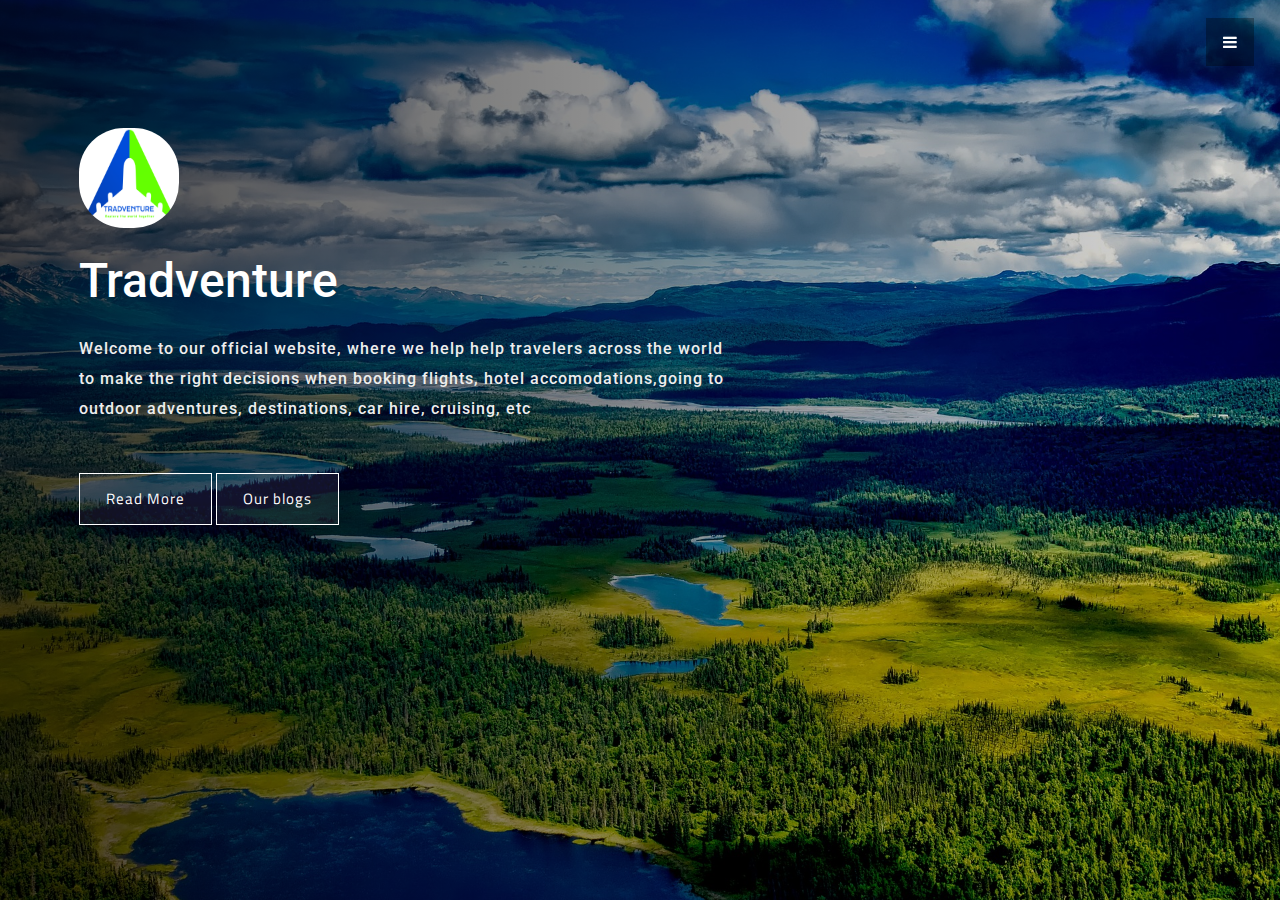
<file: index.html>
<!DOCTYPE html>
<html lang="zxx">

<head>
	<title>Welcome to Tradventure | A tourist information website site </title>
	<!-- Meta tag Keywords -->
	<meta name="viewport" content="width=device-width, initial-scale=1">
	<meta charset="UTF-8" />
	<meta name="keywords" content="Welcome to our official website, where we help travelers across the world to make the right decisions 
	in terms of flight booking, hotel accomodations, outdoor adventures, tourist destinations, car hire, cruising, etc" />
	<meta name="description" content="Welcome to our official website, where we help travelers across the world to make the right decisions 
	in terms of flight booking, hotel accomodations, outdoor adventures, tourist destinations, car hire, cruising, etc" />
	<script>
		addEventListener("load", function () {
			setTimeout(hideURLbar, 0);
		}, false);

		function hideURLbar() {
			window.scrollTo(0, 1);
		}
	</script>
	<!--// Meta tag Keywords -->

	<!-- Custom-Files -->
	<link rel="stylesheet" href="css/bootstrap.css">
	<!-- Bootstrap-Core-CSS -->
	<link rel="stylesheet" href="css/style.css" type="text/css" media="all" />
	<!-- Style-CSS -->
	<link href="css/font-awesome.min.css" rel="stylesheet">
	<!-- Font-Awesome-Icons-CSS -->
	<!-- //Custom-Files -->

	<!--title image-->
	<link rel="icon" href="./images/logo.png" type="image/gif">

	<!-- Web-Fonts -->
	<link rel="preconnect" href="https://fonts.gstatic.com">
<link href="https://fonts.googleapis.com/css2?family=Roboto:wght@500;700&family=Titillium+Web:wght@200;300;400;600;700&display=swap" rel="stylesheet">
	<!-- //Web-Fonts -->
</head>

<body>
	<!-- header -->
	<header>
		<!-- menu -->
		<ul id="menu">
			<li>
				<input id="check02" type="checkbox" name="menu" />
				<label for="check02"><span class="fa fa-bars" aria-hidden="true"></span></label>
				<ul class="submenu">
					<li><a href="index.html" class="active">Home</a></li>
					<li><a href="about.html">About Us</a></li>
					<li><a href="services.html">Services</a></li>
					<li><a href="blog.html">Blog</a></li>
					<li><a href="gallery.html">Gallery</a></li>
				</ul>
			</li>
		</ul>
		<!-- //menu -->
	</header>
	<!-- //header -->

	<!-- banner -->
	<div class="banner_w3lspvt he-codes">
		<div class="container-fluid">
			<div class="banner-text pl-lg-5 pl-sm-4 ml-lg-3">
				<div class="logo-2">
					<a href="index.html">
						<img style="width: 100px; height: 100px; border-radius: 45px;" 
						src="./images/logo.png" alt="tradventure travel, hotel booking website logo" >
					</a>
				</div>
				<h1 class="my-md-4 my-3">Tradventure</h1>
				<h2>
					Welcome to our official website, where we help help travelers across the world to make the right decisions when booking flights, 
					hotel accomodations,going to outdoor adventures, destinations, car hire, cruising, etc
				</h2>
				<a href="about.html" class="btn button-style mt-5">Read More</a>
				<a href="blog.html" class="btn button-style mt-5">Our blogs</a>
			</div>
		</div>
	</div>
	<!-- //banner -->


</body>

</html>
</file>
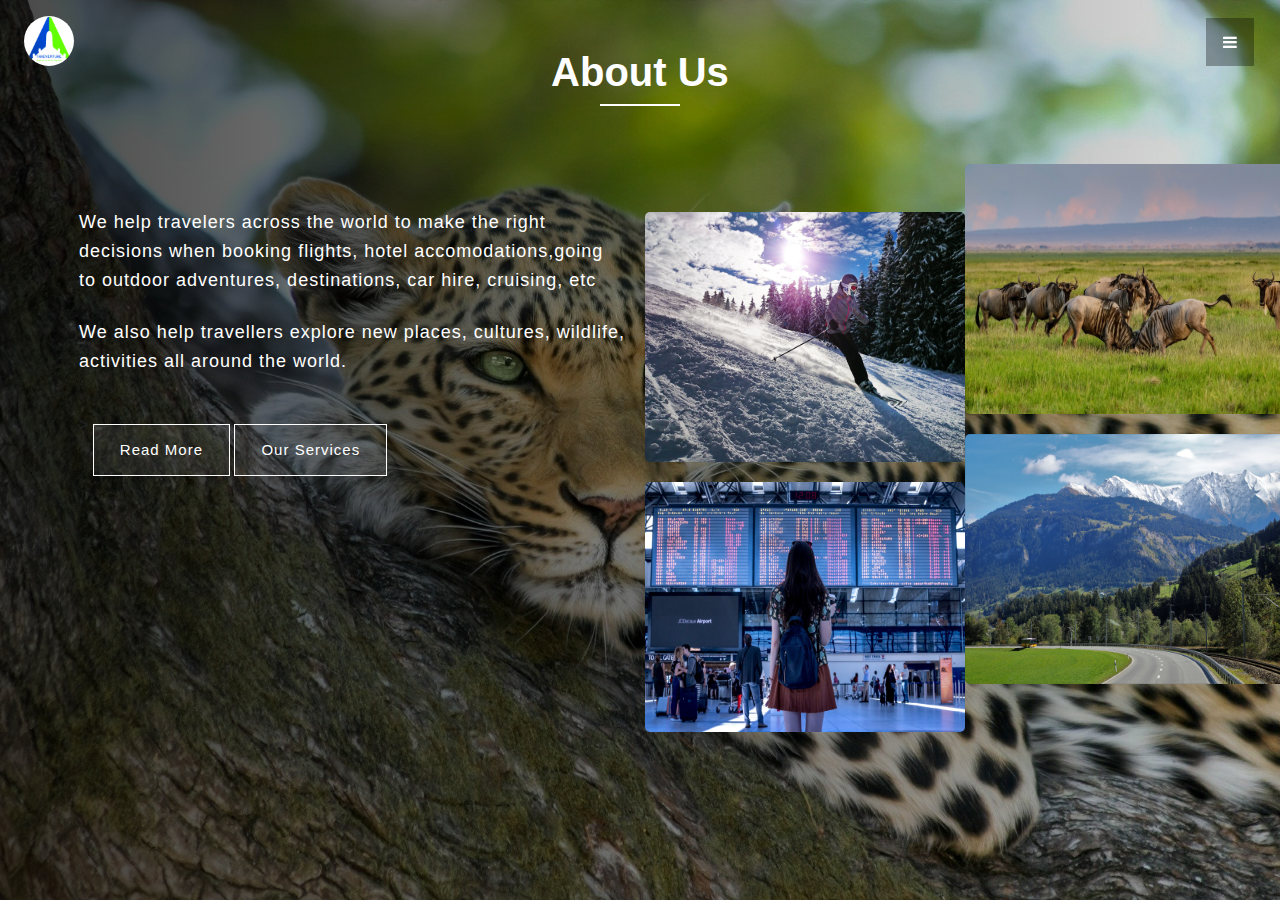
<file: about.html>
<!DOCTYPE html>
<html lang="zxx">

<head>
	<title> About us | Tradventure | A tourist information website site </title>
	<!-- Meta tag Keywords -->
	<meta name="viewport" content="width=device-width, initial-scale=1">
	<meta charset="UTF-8" />
	<meta name="keywords" content="Welcome to our official website, where we help travelers across the world to make the right decisions 
	in terms of flight booking, hotel accomodations, outdoor adventures, tourist destinations, car hire, cruising, etc" />
	<meta name="description" content="Welcome to our official website, where we help travelers across the world to make the right decisions 
	in terms of flight booking, hotel accomodations, outdoor adventures, tourist destinations, car hire, cruising, etc" />

	<script>
		addEventListener("load", function () {
			setTimeout(hideURLbar, 0);
		}, false);

		function hideURLbar() {
			window.scrollTo(0, 1);
		}
	</script>
	<!--// Meta tag Keywords -->

	<!-- Custom-Files -->
	<link rel="stylesheet" href="css/bootstrap.css">
	<!-- Bootstrap-Core-CSS -->
	<link rel="stylesheet" href="css/style.css" type="text/css" media="all" />
	<!-- Style-CSS -->
	<link href="css/font-awesome.min.css" rel="stylesheet">
	<!-- Font-Awesome-Icons-CSS -->
	<!-- //Custom-Files -->

	<link rel="icon" href="./images/logo.png" type="image/gif">

	<!-- Web-Fonts -->
	<link href="//fonts.googleapis.com/css?family=Source+Code+Pro:200,300,400,500,600,700,900&amp;subset=latin-ext" rel="stylesheet">
	<!-- //Web-Fonts -->
</head>

<body>
	<!-- header -->
	<header>
		<div class="logo ml-sm-4 ml-2 mt-3">
			<a href="index.html" >
				<img style="width: 50px; height: 50px; border-radius: 30px;" src="./images/logo.png" alt="tradventure travel, hotel booking website logo"/>
			</span></a>
		</div>
		<!-- menu -->
		<ul id="menu">
			<li>
				<input id="check02" type="checkbox" name="menu" />
				<label for="check02"><span class="fa fa-bars" aria-hidden="true"></span></label>
				<ul class="submenu">
					<li><a href="index.html">Home</a></li>
					<li><a href="about.html" class="active">About Us</a></li>
					<li><a href="services.html">Services</a></li>
					<li><a href="blog.html">Blog</a></li>
					<li><a href="gallery.html">Gallery</a></li>
				</ul>
			</li>
		</ul>
		<!-- //menu -->
	</header>
	<!-- //header -->

	<!-- about -->
	<div class="about he-codes">
		<!-- about content -->
		<div class="about-cont pt-5 pb-sm-5 pb-4">
			<h3 class="title text-center text-wh font-weight-bold">About Us</h3>
			<div class="container-fluid pt-xl-5 pt-sm-4 pt-3">
				<div class="row">
					<div class="col-lg-6">
						<div class="welcome-left">
							<h2 >We help travelers across the world to make the right decisions when booking flights, 
								hotel accomodations,going to outdoor adventures, destinations, car hire, cruising, etc</h2>
								<br/>
							<h2>We also help travellers explore new places, cultures, wildlife, activities all around the world.</h2>>
							
							<a href="blog.html" class="btn button-style mt-sm-5 mt-4">Read More</a>
							<a href="services.html" class="btn button-style mt-sm-5 mt-4">Our Services</a>
						</div>
					</div>
					<div class="col-md-6 about-right mt-lg-0 mt-4">
						<div class="row">
							<div class="col-6 about-img-w3l mt-5 text-right">
								<img class="about-images" src="images/skiing-1723857_1920.jpg" alt="a tourist skiing down a mountain in ALaska | Tourist destinations | Travel | Activities | Holidays & recreation" class="img-fluid mb-3" />
								<img class="about-images" src="images/airport.jpg" alt="Boarding a flight | Cheap flight tickets | Flight tickets" class="img-fluid" />
							</div>
							<div class="col-6 about-img-w3l">
								<img class="about-images" src="images/africa-4052497_1920.jpg" alt="wilderbeest in a National park Africa| wildlife | safari | expedition" class="img-fluid mb-3" />
								<img class="about-images" src="images/tops.jpg" alt="beautiful scenery of mountains | Tourist destinations | Travel | Tourism " class="img-fluid" />
							</div>
						</div>
					</div>
				</div>
			</div>
		</div>
		<!-- //about content -->
	</div>
	<!-- //about -->

</body>

</html>
</file>
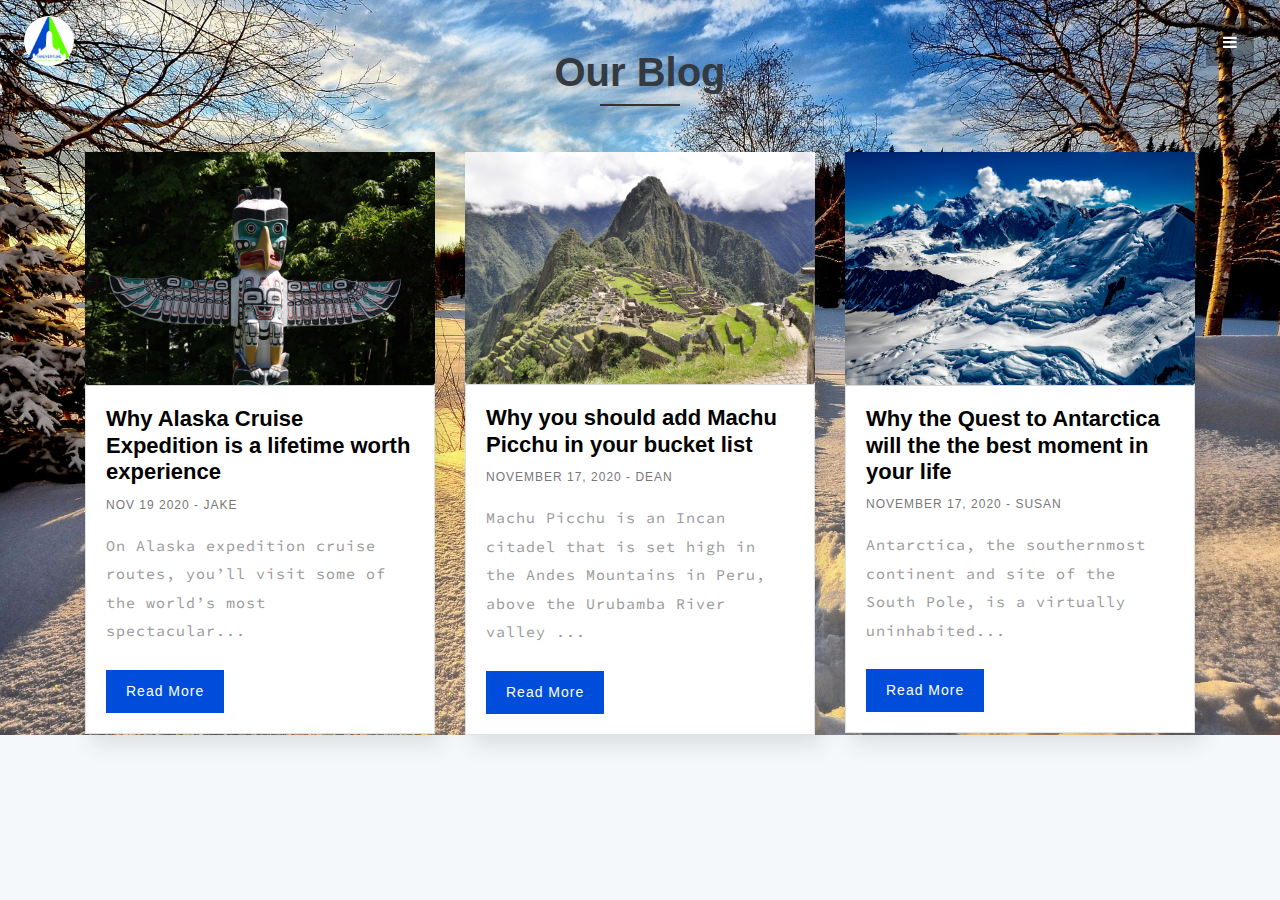
<file: blog.html>
<!DOCTYPE html>
<html lang="zxx">

<head>
	<title> Our Blog | Tradventure | A tourist information website site </title>
	<!-- Meta tag Keywords -->
	<meta name="viewport" content="width=device-width, initial-scale=1">
	<meta charset="UTF-8" />
	<meta name="keywords" content="Welcome to our official website, where we help travelers across the world to make the right decisions 
	in terms of flight booking, hotel accomodations, outdoor adventures, tourist destinations, car hire, cruising, etc" />
	<meta name="description" content="Welcome to our official website, where we help travelers across the world to make the right decisions 
	in terms of flight booking, hotel accomodations, outdoor adventures, tourist destinations, car hire, cruising, etc" />

	<script>
		addEventListener("load", function () {
			setTimeout(hideURLbar, 0);
		}, false);

		function hideURLbar() {
			window.scrollTo(0, 1);
		}
	</script>
	<!--// Meta tag Keywords -->

	<!-- Custom-Files -->
	<link rel="stylesheet" href="css/bootstrap.css">
	<!-- Bootstrap-Core-CSS -->
	<link rel="stylesheet" href="css/style.css" type="text/css" media="all" />
	<!-- Style-CSS -->
	<link href="css/font-awesome.min.css" rel="stylesheet">
	<!-- Font-Awesome-Icons-CSS -->
	<!-- //Custom-Files -->

	<link rel="icon" href="./images/logo.png" type="image/gif">

	<!-- Web-Fonts -->
	<link href="//fonts.googleapis.com/css?family=Source+Code+Pro:200,300,400,500,600,700,900&amp;subset=latin-ext" rel="stylesheet">
	<!-- //Web-Fonts -->
</head>

<body>
	<!-- header -->
	<header>
		<div class="logo blog-clr ml-sm-4 ml-2 mt-3">
			<a href="index.html" >
				<img style="width: 50px; height: 50px; border-radius: 30px;" src="./images/logo.png" alt="tradventure travel, hotel booking website logo"/>
			</span></a>
		</div>
		<!-- menu -->
		<ul id="menu">
			<li>
				<input id="check02" type="checkbox" name="menu" />
				<label for="check02"><span class="fa fa-bars" aria-hidden="true"></span></label>
				<ul class="submenu">
					<li><a href="index.html">Home</a></li>
					<li><a href="about.html">About Us</a></li>
					<li><a href="services.html">Services</a></li>
					<li><a href="blog.html" class="active">Blog</a></li>
					<li><a href="gallery.html">Gallery</a></li>
				</ul>
			</li>
		</ul>
		<!-- //menu -->
	</header>
	<!-- //header -->

	<!-- blog -->
	<div class="blog he-codes">
		<!-- blog content -->
		<div class="blog-cont pt-5">
			<h3 class="title text-center text-bl font-weight-bold">Our Blog</h3>
			<div class="container pt-5">
				<div class="row pt-2">
					<!-- blog grid -->
					<div class="col-lg-4 col-md-6">
						<div class="card border-0 med-blog">
							<div class="card-header p-0">
								<a href="#">
									<img class="card-img-bottom" src="images/totem.jpg" alt="Vancouver Totems | Destinations | Tourism in Canada | Travel blog">
								</a>
							</div>
							<div class="card-body border border-top-0">
								<div class="mb-3">
									<h1 class="blog-title card-title font-weight-bold m-0">
										<a href="#">Why Alaska Cruise Expedition is a lifetime worth experience </a>
									</h1>
									<div class="blog_w3icon">
										<span>
											Nov 19 2020 - Jake</span>
									</div>
								</div>
								<p class="mb-4">On Alaska expedition cruise routes, you’ll visit some of the world’s most spectacular...</p>
								<a href="https://tradventure639649936.wordpress.com/2020/11/19/why-alaska-cruise-expedition-is-a-lifetime-worth-experience/" target="_blank" class="blog-btn btn">Read More</a>
							</div>
						</div>
					</div>
					<!-- //blog grid -->
					<!-- blog grid -->
					<div class="col-lg-4 col-md-6 mt-md-0 mt-5">
						<div class="card border-0 med-blog">
							<div class="card-header p-0">
								<a href="#">
									<img class="card-img-bottom" src="images/peru.jpg" alt="Machu Picchu in Peru | Tourist destination site | Hiking Machu Picchu">
								</a>
							</div>
							<div class="card-body border border-top-0">
								<div class="mb-3">
									<h2 class="blog-title card-title font-weight-bold m-0">
										<a href="#">Why you should add Machu Picchu in your bucket list</a>
									</h2>
									<div class="blog_w3icon">
										<span>
											November 17, 2020 - Dean</span>
									</div>
								</div>
								<p class="mb-4">Machu Picchu is an Incan citadel that is set high in the Andes Mountains in Peru, above the Urubamba River valley ...</p>
								<a href="https://tradventure639649936.wordpress.com/2020/11/17/why-you-should-add-machu-picchu-in-your-bucket-list/" target="_blank" class="blog-btn btn">Read More</a>
							</div>
						</div>
					</div>
					<!-- //blog grid -->
					<!-- blog grid -->
					<div class="col-lg-4 col-md-6 mt-lg-0 mt-5 mx-lg-0 mx-md-auto">
						<div class="card border-0 med-blog">
							<div class="card-header p-0">
								<a href="#">
									<img class="card-img-bottom" src="images/alaska.jpg" alt="Mountain scenery in Alaska | Tourist destination site | Hike">
								</a>
							</div>
							<div class="card-body border border-top-0">
								<div class="mb-3">
									<h5 class="blog-title card-title font-weight-bold m-0">
										<a href="#">Why the Quest to Antarctica will the the best moment in your life</a>
									</h5>
									<div class="blog_w3icon">
										<span>
											November 17, 2020 - Susan</span>
									</div>
								</div>
								<p class="mb-4">Antarctica, the southernmost continent and site of the South Pole, is a virtually uninhabited...</p>
								<a href="https://tradventure639649936.wordpress.com/2020/11/17/why-the-quest-to-antarctica-will-the-the-best-moment-in-your-life/" target="_blank" class="blog-btn btn">Read More</a>
							</div>
						</div>
					</div>
					<!-- //blog grid -->
				</div>
			</div>
		</div>
		<!-- //blog content -->
	</div>
	<!-- //blog -->

</body>

</html>
</file>
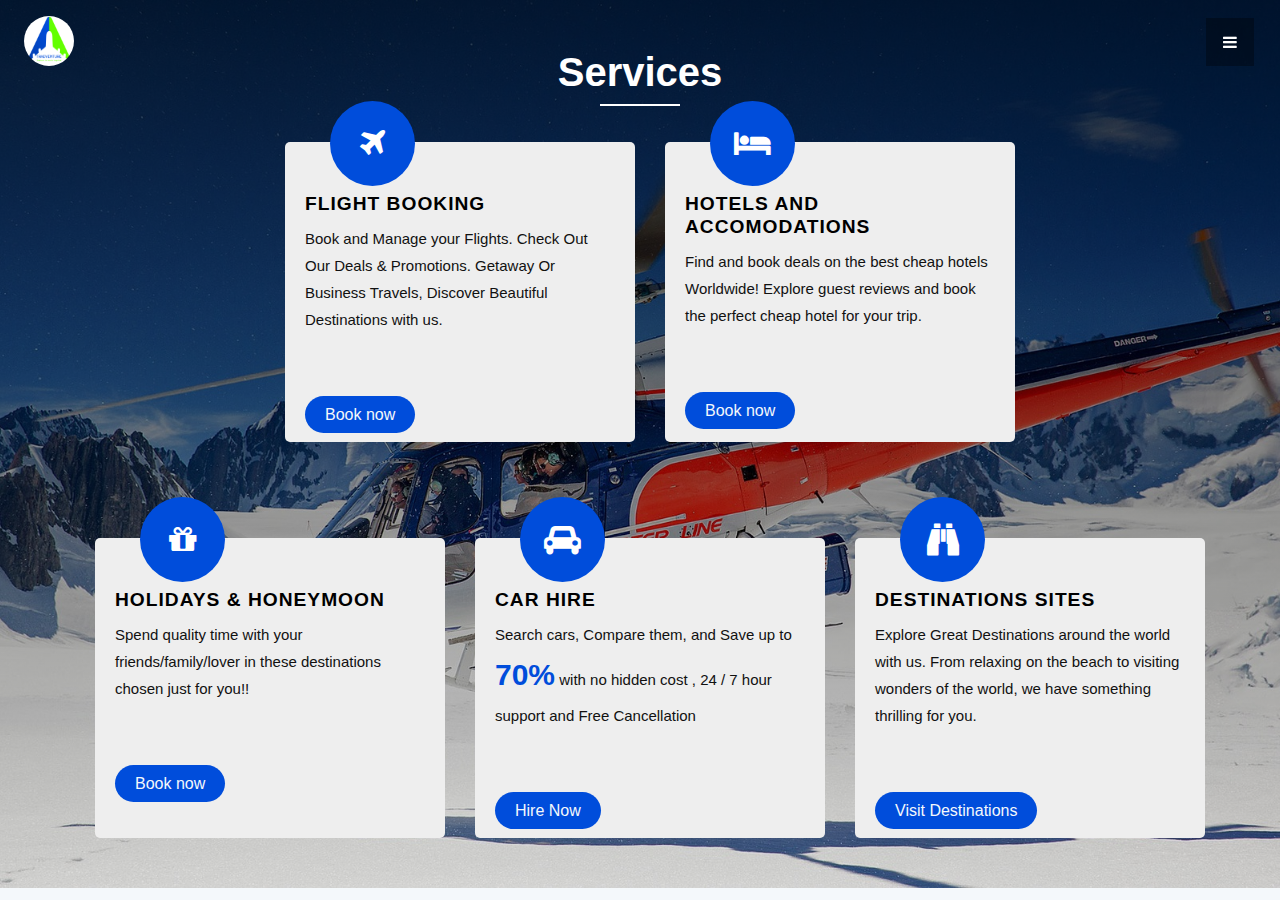
<file: services.html>
<!DOCTYPE html>
<html lang="zxx">

<head>
	<title>Our Services | Tradventure | A tourist information website site</title>
	<!-- Meta tag Keywords -->
	<meta name="viewport" content="width=device-width, initial-scale=1">
	<meta charset="UTF-8" />
	<meta name="keywords" content="Welcome to our official website, where we help travelers across the world to make the right decisions 
	in terms of flight booking, hotel accomodations, outdoor adventures, tourist destinations, car hire, cruising, etc" />
	<meta name="description" content="Welcome to our official website, where we help travelers across the world to make the right decisions 
	in terms of flight booking, hotel accomodations, outdoor adventures, tourist destinations, car hire, cruising, etc" />


	<script>
		addEventListener("load", function () {
			setTimeout(hideURLbar, 0);
		}, false);

		function hideURLbar() {
			window.scrollTo(0, 1);
		}
	</script>
	<!--// Meta tag Keywords -->

	<!-- Custom-Files -->
	<link rel="stylesheet" href="css/bootstrap.css">
	<!-- Bootstrap-Core-CSS -->
	<link rel="stylesheet" href="css/style.css" type="text/css" media="all" />
	<!-- Style-CSS -->
	<link href="css/font-awesome.min.css" rel="stylesheet">
	<!-- Font-Awesome-Icons-CSS -->
	<!-- //Custom-Files -->
	<link rel="icon" href="./images/logo.png" type="image/gif">

	<!-- Web-Fonts -->
	<link href="//fonts.googleapis.com/css?family=Source+Code+Pro:200,300,400,500,600,700,900&amp;subset=latin-ext" rel="stylesheet">
	<!-- //Web-Fonts -->
</head>

<body>
	<!-- header -->
	<header>
		<div class="logo ml-sm-4 ml-2 mt-3">
			<a href="index.html" >
				<img style="width: 50px; height: 50px; border-radius: 30px;" src="./images/logo.png" alt="tradventure travel, hotel booking website logo"/>
			</span></a>
		</div>
		<!-- menu -->
		<ul id="menu">
			<li>
				<input id="check02" type="checkbox" name="menu" />
				<label for="check02"><span class="fa fa-bars" aria-hidden="true"></span></label>
				<ul class="submenu">
					<li><a href="index.html">Home</a></li>
					<li><a href="about.html">About Us</a></li>
					<li><a href="services.html" class="active">Services</a></li>
					<li><a href="blog.html">Blog</a></li>
					<li><a href="gallery.html">Gallery</a></li>
				</ul>
			</li>
		</ul>
		<!-- //menu -->
	</header>
	<!-- //header -->

	<!-- services -->
	<div class="services he-codes">
		<!-- services content -->
		<div class="services-cont pt-5">
			<h3 class="title text-center text-wh font-weight-bold">Services</h3>
			<div class="container the-service-content pt-5">
				<div class="row the-service-rows">
					<div class="col-lg-8 mx-auto mt-lg-5">
						<div class="row">
							<div class="col-lg-6">
								<div class="abt-block">
									<div class="serv_abs">
										<span class="fa fa-plane"></span>
									</div>
									<h1>Flight booking</h1>
									<p>Book and Manage your Flights. Check Out Our Deals & Promotions. Getaway Or Business Travels, Discover Beautiful Destinations with us.</p>
									<a href="https://travelstart.zwjlk6.net/rkmBB" target="_blank" class="the-service">Book now</a>
								</div>
							</div>
							<div class="col-lg-6">
								<div class="abt-block">
									<div class="serv_abs">
										<span class="fa fa-bed"></span>
									</div>
									<h2>Hotels and accomodations</h2>
									<p>Find and book deals on the best cheap hotels Worldwide! Explore guest reviews and book the perfect cheap hotel for your trip.</p>
									<a href="http://www.hotelscombined.com/?a_aid=231769" target="_blank" class="the-service">Book now</a>
								</div>
							</div>
						</div>
					</div>
				</div>
				<div class="row the-service-rows mt-lg-5 pt-lg-5">
					<div class="col-lg-4">
						<div class="abt-block">
							<div class="serv_abs">
								<span class="fa fa-gift"></span>
							</div>
							<h3>Holidays & Honeymoon</h3>
							<p>Spend quality time with your friends/family/lover in these destinations chosen just for you!!</p>
							<a href="http://www.hotelscombined.com/Hotel/Kurumba_Maldives.htm?a_aid=231769" target="_blank" class="the-service">Book now</a>
						</div>
					</div>
					<div class="col-lg-4">
						<div class="abt-block">
							<div class="serv_abs">
								<span class="fa fa-car"></span>
							</div>
							<h3>Car hire</h3>
							<p>Search cars, Compare them, and Save up to <span style="font-weight: 700; color: #004ddb;">70%</span> with no hidden cost , 24 / 7 hour support and Free Cancellation</p>
							<a href="https://www.discovercars.com/?a_aid=Tradventure3" target="_blank" class="the-service">Hire Now</a>
						</div>
					</div>
					<div class="col-lg-4">
						<div class="abt-block mb-0">
							<div class="serv_abs">
								<span class="fa fa-binoculars"></span>
							</div>
							<h3>Destinations sites</h3>
							<p>Explore Great Destinations around the world with us. From relaxing on the beach to visiting wonders of the world, we have something thrilling for you.</p>
							<a href="http://www.hotelscombined.com/?a_aid=231769" target="_blank" class="the-service">Visit Destinations</a>
						</div>
					</div>
				</div>
			</div>
		</div>
		<!-- //services content -->
		
	</div>
	<!-- //services -->

</body>

</html>
</file>
<file: css/style.css>
body {
    padding: 0;
    margin: 0;
    background-color: #f4f8fb;
    font-family: 'Titillium Web', sans-serif;
}

body a,
body button,
.btn {
    transition: 0.5s all;
    -webkit-transition: 0.5s all;
    -moz-transition: 0.5s all;
    -o-transition: 0.5s all;
    -ms-transition: 0.5s all;
}

body button:hover,
.btn:hover {
    opacity: .8;
    transition: 0.5s all;
    -webkit-transition: 0.5s all;
    -moz-transition: 0.5s all;
    -o-transition: 0.5s all;
    -ms-transition: 0.5s all;
}

body a:hover {
    color: #fff;
    text-decoration: none;
    transition: 0.5s all;
    -webkit-transition: 0.5s all;
    -moz-transition: 0.5s all;
    -o-transition: 0.5s all;
    -ms-transition: 0.5s all;
}

html {
    scroll-behavior: smooth;
}

h1,
h2,
h3,
h4,
h5,
h6 {
    margin: 0;
    padding: 0;
    font-family: 'Roboto', sans-serif;
}

p {
    margin: 0;
    padding: 0;
    font-size: 15px;
    letter-spacing: 1px;
    line-height: 1.9;
    color: #999;
    font-family: 'Source Code Pro', monospace;
}

ul,
ol {
    margin: 0;
    padding: 0;
}

/* //Reset Code */

/* colors code */
.text-bl {
    color: #343a40;
}

.text-wh {
    color: #fff;
}

.text-li {
    color: #f8f9fa;
}

.bg-li {
    background: #f8f9fa;
}

.bg-wh {
    background: #fff;
}

.let {
    letter-spacing: 1px;
}

/* //colors code */

div#home {
    position: relative;
    z-index: 1;
}

/* header */
.main-top {
    position: relative;
}

header {
    position: absolute;
    width: 100%;
    z-index: 9;
}

/* logo */
.logo a span {
    font-size: 40px;
    color: #fff;
    text-shadow: 0 1px 2px rgba(0, 0, 0, 0.37);
}

/* index logo */
.logo-2 a span {
    font-size: 60px;
    color: #fff;
    text-shadow: 0 1px 2px rgba(0, 0, 0, 0.37);
}

/* //index logo */
/* //logo */

/* menu */
ul#menu {
    position: fixed;
    top: 2%;
    width: 3em;
    height: 3em;
    margin: 0;
    background: rgba(0, 0, 0, 0.32);
    color: #fff;
    z-index: 99;
    right: 2%;
}

ul#menu>li {
    float: left;
    list-style-type: none;
    position: relative;
    width: 100%;
}

ul#menu label {
    position: relative;
    display: block;
    transition: background 0.3s;
    cursor: pointer;
    text-align: center;
    margin: 0;
}

ul#menu label span {
    line-height: 3em;
}

ul#menu input {
    display: none
}

/*show the second levele menu of the selected voice*/

ul#menu input:checked~ul.submenu {
    max-height: 360px;
    transition: max-height 0.5s ease-in;
}

/*style for the second level menu*/

ul.submenu {
    max-height: 0;
    padding: 0;
    overflow: hidden;
    list-style-type: none;
    background: #f7f7f7;
    transition: max-height 0.5s ease-out;
    position: absolute;
    min-width: 11em;
    right: 0;
    border-radius: 4px;
    -webkit-border-radius: 4px;
    -o-border-radius: 4px;
    -ms-border-radius: 4px;
    -moz-border-radius: 4px;
    box-shadow: 0 1px 8px rgba(20, 21, 21, 0.37);
    -webkit-box-shadow: 0 1px 8px rgba(20, 21, 21, 0.37);
    -moz-box-shadow: 0 1px 8px rgba(20, 21, 21, 0.37);
}

ul.submenu li a {
    display: block;
    padding: 9px;
    color: #000;
    text-align: center;
    font-size: 15px;
    font-weight: 400;
}

ul.submenu li a:hover,
ul.submenu li a.active {
    background: #004ddb;
    color: #fff;
}

/* //menu */
/* //header */

/* banner */
.banner_w3lspvt {
    background: linear-gradient(to right, rgba(0, 0, 0, 0.719), rgba(0, 0, 0, 0.425), rgba(0, 0, 0, 0.116) ), url(../images/denali-national-park-1624102_1920\ \(1\).jpg) no-repeat center;
    -webkit-background-size: cover;
    -moz-background-size: cover;
    -o-background-size: cover;
    -ms-background-size: cover;
    background-size: cover;
    background-position: center;
    min-height: 100vh;
    height: 100vh;
}

.banner-text {
    padding-top: 12em;
    max-width: 700px;
}

.banner-text span {
    color: #fff;
    font-size: 70px;
}

.banner-text h1 {
    font-size: 50px;
    color: #fff;
}

.banner-text h2 {
    font-size: 16px;
    color: #eee;
    line-height: 1.9;
    letter-spacing: 1px;
}

.button-style {
    padding: 14px 26px;
    color: #fff;
    letter-spacing: 1px;
    border-radius: 0px;
    -webkit-border-radius: 0px;
    -o-border-radius: 0px;
    -ms-border-radius: 0px;
    -moz-border-radius: 0px;
    border: 1px solid #fff;
    font-size: 15px;
    background: rgba(255, 255, 255, 0.07);
}

.button-style:hover {
    -webkit-transform: translateY(10px);
    -ms-transform: translateY(10px);
    -o-transform: translateY(10px);
    -ms-transform: translateY(10px);
    transform: translateY(10px);
}

/* //banner */


/* about page */
.about {
    background: linear-gradient(to right, rgba(0, 0, 0, 0.719), rgba(0, 0, 0, 0.425), rgba(0, 0, 0, 0.116) ),  url(../images/leopard.jpg) no-repeat center;
    -webkit-background-size: cover;
    -moz-background-size: cover;
    -o-background-size: cover;
    -ms-background-size: cover;
    background-size: cover;
    min-height: 789px;
    height: 100vh;
    background-position: center;
}

/* title */
h3.title {
    font-size: 40px;
    position: relative;
    font-family: 'Roboto', sans-serif;
}

h3.title:after {
    position: absolute;
    background: #fff;
    height: 2px;
    width: 80px;
    content: "";
    bottom: -10px;
    left: 0;
    right: 0;
    margin: 0 auto;
}

/* //title */
/* about left */
.welcome-left {
    padding-left: 4em;
    padding-top: 4em;
}

.welcome-left h1 {
    color: #fff;
    font-size: 38px;
    letter-spacing: 1px;
    font-weight: 600;
}

.welcome-left p {
    color: #004ddb;
    letter-spacing: 1px;
    font-size: 18px;
}

.welcome-left h2 {
    color: #fff;
    font-size: 20px;
    line-height: 1.6;
    letter-spacing: 1px;
}

/* //about left */
/* about right */
.about-img-w3l {
    padding: 0 5px;
}

@media (max-width: 670px){
    .about-img-w3l{
        display: none;
    }
}

.about-images {
    height: 250px;
    width: 320px;
    margin-top: 20px;
    border-radius: 5px;
}

/* //about right */
/* //about page */

/* services page */
.services {
    background:linear-gradient(to bottom, rgba(0, 0, 0, 0.719), rgba(0, 0, 0, 0.425), rgba(0, 0, 0, 0.116) ), url(../images/new-zealand-2998846_1920.jpg) no-repeat center;
    background-size: cover;
    -webkit-background-size: cover;
    -moz-background-size: cover;
    -o-background-size: cover;
    -ms-background-size: cover;
    height: 100% !important;
}

.the-service-content{
    height: 100%;
}

.the-service-rows {
    position: relative;
    bottom: 50px;
}

.abt-block span {
    font-size: 2em;
    color: #fff;
}

.abt-block h3,
.abt-block h1,
.abt-block h2 {
    font-size: 1.2em;
    font-weight: 600;
    color: #000;
    text-transform: uppercase;
    letter-spacing: 1px;
}

.abt-block p {
    line-height: 1.8;
    margin-top: 10px;
    color: #111;
    letter-spacing: 0px;
    font-family: 'Roboto', sans-serif;
}

.abt-block {
    padding: 50px 20px;
    position: relative;
    border-radius: 5px;
    -webkit-border-radius: 5px;
    -o-border-radius: 5px;
    -ms-border-radius: 5px;
    -moz-border-radius: 5px;
    background: #eee;
    width: 350px;
    height: 300px;
    margin-left: 10px;
}

@media(max-width: 900px){
    .abt-block {
        width: 95%;
    }
}

.serv_abs {
    background: #004ddb;
    position: absolute;
    top: -41px;
    left: 45px;
    width: 85px;
    height: 85px;
    display: -webkit-flex;
    display: flex;
    justify-content: center;
    align-items: center;
    border-radius: 50%;
    -webkit-border-radius: 50%;
    -o-border-radius: 50%;
    -ms-border-radius: 50%;
    -moz-border-radius: 50%;

}

.the-service {
    width: 200px !important;
    background-color: #004ddb;
    color: #f4f8fb;
    padding: 10px 20px;
    border-radius: 30px;
    position: relative;
    top: 70px;
}


/* //services page */


/* gallery page */
.gallery {
    background: linear-gradient(to bottom, rgba(0, 0, 0, 0.719), rgba(0, 0, 0, 0.425), rgba(0, 0, 0, 0.116) ), url(../images/sw1.jpg) no-repeat center;
    background-size: cover;
    -webkit-background-size: cover;
    -moz-background-size: cover;
    -o-background-size: cover;
    -ms-background-size: cover;
    height: 100% !important;
}

.gal-img img {
    padding: 10px;
    transition: 0.5s all;
    -webkit-transition: 0.5s all;
    -moz-transition: 0.5s all;
    -o-transition: 0.5s all;
    -ms-transition: 0.5s all;
}

.gal-img:hover.gal-img img {
    box-shadow: 0 20px 40px -10px rgba(0, 0, 0, .3);
    -webkit-box-shadow: 0 20px 40px -10px rgba(0, 0, 0, .3);
    -moz-box-shadow: 0 20px 40px -10px rgba(0, 0, 0, .3);
    transition: 0.5s all;
    -webkit-transition: 0.5s all;
    -moz-transition: 0.5s all;
    -o-transition: 0.5s all;
    -ms-transition: 0.5s all;
}

/* popup */
.pop-overlay {
    position: fixed;
    top: 0px;
    bottom: 0;
    left: 0;
    right: 0;
    background: rgba(0, 0, 0, 0.7);
    transition: opacity 0ms;
    visibility: hidden;
    opacity: 0;
    z-index: 999;
}

.pop-overlay:target {
    visibility: visible;
    opacity: 1;
}

.popup {
    background: #004ddb;
    border-radius: 4px;
    -webkit-border-radius: 4px;
    -o-border-radius: 4px;
    -ms-border-radius: 4px;
    -moz-border-radius: 4px;
    max-width: 520px;
    position: relative;
    margin: 8em auto;
    padding: 3em 2em 2em;
}

.popup img {
    box-shadow: 0px 14px 23px 0 rgba(56, 56, 56, 0.23);
    -webkit-box-shadow: 0px 14px 23px 0 rgba(56, 56, 56, 0.23);
    -moz-box-shadow: 0px 14px 23px 0 rgba(56, 56, 56, 0.23);
}

.popup p,
.popup h1,
.popup h2 {
    color: #fff;
    font-size: 16px;
    line-height: 1.9;
    letter-spacing: 1px;
}

.popup .close {
    position: absolute;
    top: 5px;
    right: 15px;
    transition: all 200ms;
    font-size: 30px;
    font-weight: bold;
    text-decoration: none;
    color: #fff;
    opacity: 1;
}

.popup .close:hover {
    color: #f14f5e;
}

/* //popup */
/* //gallery page */

/* blog page */
.blog {
    background: url(../images/winter-landscape-636634_1920.jpg) repeat center;
    background-size: cover;
    -webkit-background-size: cover;
    -o-background-size: cover;
    -moz-background-size: cover;
    -ms-background-size: cover;
    height: 100% !important;
}

.blog h3.title:after {
    background: #333;
}



h3.w3ls-title {
    font-size: 40px;
}

h6.w3ls-title-sub {
    letter-spacing: 1px;
    font-weight: 100;
}

h5.card-title a,
h1.card-title a,
h2.card-title a,
h1.card-title,
h2.card-title,
h5.card-title {
    color: #000;
    font-size: 22px;
    font-weight: 600;
}

.blog_w3icon span {
    color: #777;
    text-transform: uppercase;
    font-size: 12px;
    letter-spacing: 1px;
    margin-top: 10px;
    display: inline-block;
}

.card {
    box-shadow: 7px 10px 21px 0 rgba(56, 56, 56, 0.13);
    -webkit-box-shadow: 7px 10px 21px 0 rgba(56, 56, 56, 0.13);
    -moz-box-shadow: 7px 10px 21px 0 rgba(56, 56, 56, 0.13);
}

a.blog-btn {
    font-size: 14px;
    letter-spacing: 1px;
    background: #004ddb;
    color: #fff;
    padding: 11px 20px;
    display: inline-block;
    border-radius: 0px;
    -webkit-border-radius: 0px;
    -o-border-radius: 0px;
    -ms-border-radius: 0px;
    -moz-border-radius: 0px;
    border: none;
}

/* //blog page */

/* responsive */

@media(max-width: 1920px) {
    .he-codes {
        min-height: 100vh;
    }
}

@media(max-width: 1600px) {
    .he-codes {
        min-height: 789px;
    }
}

@media(max-width: 1440px) {
    .banner-text {
        padding-top: 11em;
    }

    .welcome-left h1 {
        font-size: 36px;
    }

    .welcome-left p {
        font-size: 16px;
    }

    .welcome-left h2 {
        font-size: 18px;
    }

    .popup {
        margin: 4em auto;
    }
}

@media(max-width: 1366px) {}

@media(max-width: 1280px) {
    .banner-text h1 {
        font-size: 48px;
    }

    .banner-text {
        padding-top: 8em;
    }

    .he-codes {
        min-height: auto;
    }

    .wthree_copy_right {
        margin-top: 6em;
        max-width: 400px;
        padding-bottom: 2em;
    }

    .team-text h4,
    .team-text h2,
    .team-text h1 {
        font-size: 24px;
    }

    .welcome-left h1 {
        font-size: 34px;
    }
}

@media(max-width: 1080px) {
    .logo-2 a span {
        font-size: 54px;
    }

    .banner-text h1 {
        font-size: 44px;
    }

    .banner-text {
        padding-top: 7em;
    }

    .welcome-left h1 {
        font-size: 28px;
    }

    .welcome-left {
        padding-left: 1em;
        padding-top: 3em;
    }

    .welcome-left p {
        font-size: 15px;
    }

    .welcome-left h2 {
        font-size: 17px;
    }

    .team-text h4,
    .team-text h2,
    .team-text h1 {
        font-size: 22px;
    }

    .caption ul li a span {
        font-size: 14px;
    }

    h5.card-title a,
    h1.card-title a,
    h2.card-title a,
    h1.card-title,
    h2.card-title,
    h5.card-title {
        font-size: 20px;
    }

    .contact-left-w3ls h1 {
        font-size: 28px;
        margin-bottom: 1.2em;
    }

    .contact-left-w3ls h4,
    .contact-left-w3ls h2 {
        font-size: 1.2em;
    }

    .contact-text-w3pvt-info p,
    .contact-text-w3pvt-info p a {
        font-size: 14px;
    }

    .contact-left-w3ls span {
        font-size: 1.8em;
    }
}

@media(max-width: 1050px) {}

@media(max-width: 1024px) {
    .banner_w3lspvt {
        min-height: 680px;
    }
}

@media(max-width: 991px) {
    .about-right {
        margin: 0 auto;
    }

    .welcome-left h1 {
        font-size: 30px;
    }

    .welcome-left {
        padding-left: 3em;
        max-width: 800px;
    }

    .abt-block {
        margin: 2.2em auto;
        max-width: 400px;
    }
}

@media(max-width: 900px) {}

@media(max-width: 800px) {
    .logo-2 a span {
        font-size: 50px;
    }

    .banner-text h1 {
        font-size: 40px;
    }

    .banner-text h2 {
        font-size: 15px;
    }

    .button-style {
        padding: 12px 20px;
        font-size: 14px;
    }

    .welcome-left {
        padding-left: 1em;
        padding-top: 2em;
    }
}

@media(max-width: 768px) {
    .wthree_copy_right {
        margin-top: 12em;
    }

    .banner_w3lspvt {
        min-height: 929px;
    }
}

@media(max-width: 736px) {
    h3.title {
        font-size: 36px;
    }

    .welcome-left h1 {
        font-size: 28px;
    }

    .banner_w3lspvt {
        min-height: 600px;
    }

    .wthree_copy_right {
        margin-top: 6em;
    }
}

@media(max-width: 667px) {
    .banner-text h1 {
        font-size: 38px;
    }
}

@media(max-width: 640px) {
    .welcome-left h1 {
        font-size: 26px;
    }

    .popup p,
    .popup h1,
    .popup h2 {
        font-size: 15px;
    }
}

@media(max-width: 600px) {
    .banner-text h2 {
        font-size: 14px;
    }

    .wthree_copy_right {
        margin-top: 7em;
    }

    p {
        font-size: 14px;
    }
}

@media(max-width: 568px) {
    .banner-text h1 {
        font-size: 36px;
    }
}

@media(max-width: 480px) {
    .logo-2 a span {
        font-size: 42px;
    }

    .banner-text h1 {
        font-size: 32px;
    }

    .banner-text h2 {
        font-size: 13px;
    }

    .button-style {
        padding: 13px 20px;
        font-size: 13px;
    }

    .wthree_copy_right {
        margin-top: 8em;
    }

    .welcome-left h1 {
        font-size: 24px;
    }

    h3.title {
        font-size: 32px;
    }

    .welcome-left {
        padding-left: 0em;
    }

    .popup {
        margin: 5em 1em;
    }

    .popup p,
    .popup h1,
    .popup h2 {
        font-size: 14px;
    }

    .w3pvt-info_mail_grid_right textarea {
        min-height: 160px;
    }
}

@media(max-width: 440px) {
    .wthree_copy_right {
        margin-top: 7.7em;
    }

    .contact-text-w3pvt-info p,
    .contact-text-w3pvt-info p a {
        font-size: 13px;
    }
}

@media(max-width: 414px) {
    .banner-text {
        padding-top: 6em;
    }

    .serv_abs {
        left: 35px;
        width: 80px;
        height: 80px;
    }

    .abt-block span {
        font-size: 1.8em;
    }

    .banner_w3lspvt {
        min-height: 672px;
    }

    .wthree_copy_right {
        margin-top: 10em;
    }
}

@media(max-width: 384px) {
    .welcome-left h1 {
        font-size: 23px;
    }
}

@media(max-width: 375px) {
    .banner-text h1 {
        font-size: 30px;
    }

    .banner-text h2 {
        font-size: 12px;
    }

    .button-style {
        padding: 12px 18px;
        font-size: 12px;
    }

    .welcome-left h1 {
        font-size: 21px;
    }

    .welcome-left p {
        font-size: 14px;
    }

    .welcome-left h2 {
        font-size: 15px;
    }

    .popup p,
    .popup h1,
    .popup h2 {
        font-size: 13px;
    }

    .banner-text {
        padding-top: 8em;
    }

    .banner_w3lspvt {
        min-height: 685px;
    }
}

@media(max-width: 320px) {
    p {
        font-size: 13px;
    }

    .wthree_copy_right {
        margin-top: 8em;
    }

    .logo a span {
        font-size: 36px;
    }

    h3.title {
        font-size: 28px;
    }

    h3.title:after {
        width: 60px;
    }

    .welcome-left h1 {
        font-size: 19px;
    }

    .welcome-left h2 {
        font-size: 14px;
    }

    ul#menu {
        width: 2.5em;
        height: 2.5em;
    }

    ul#menu label {
        line-height: 2.5em;
    }

    ul.submenu li a {
        font-size: 14px;
    }

    .serv_abs {
        width: 75px;
        height: 75px;
    }

    .abt-block {
        margin: 2em auto;
        padding: 3em 2em 2em;
    }

    h5.card-title a,
    h1.card-title a,
    h2.card-title a,
    h1.card-title,
    h2.card-title,
    h5.card-title {
        font-size: 18px;
    }

    .blog_w3icon span {
        font-size: 11px;
    }

    a.blog-btn {
        font-size: 13px;
        padding: 11px 16px;
    }

    .popup {
        padding: 3em 1em 1em;
    }
}

/* //responsive */
</file>
